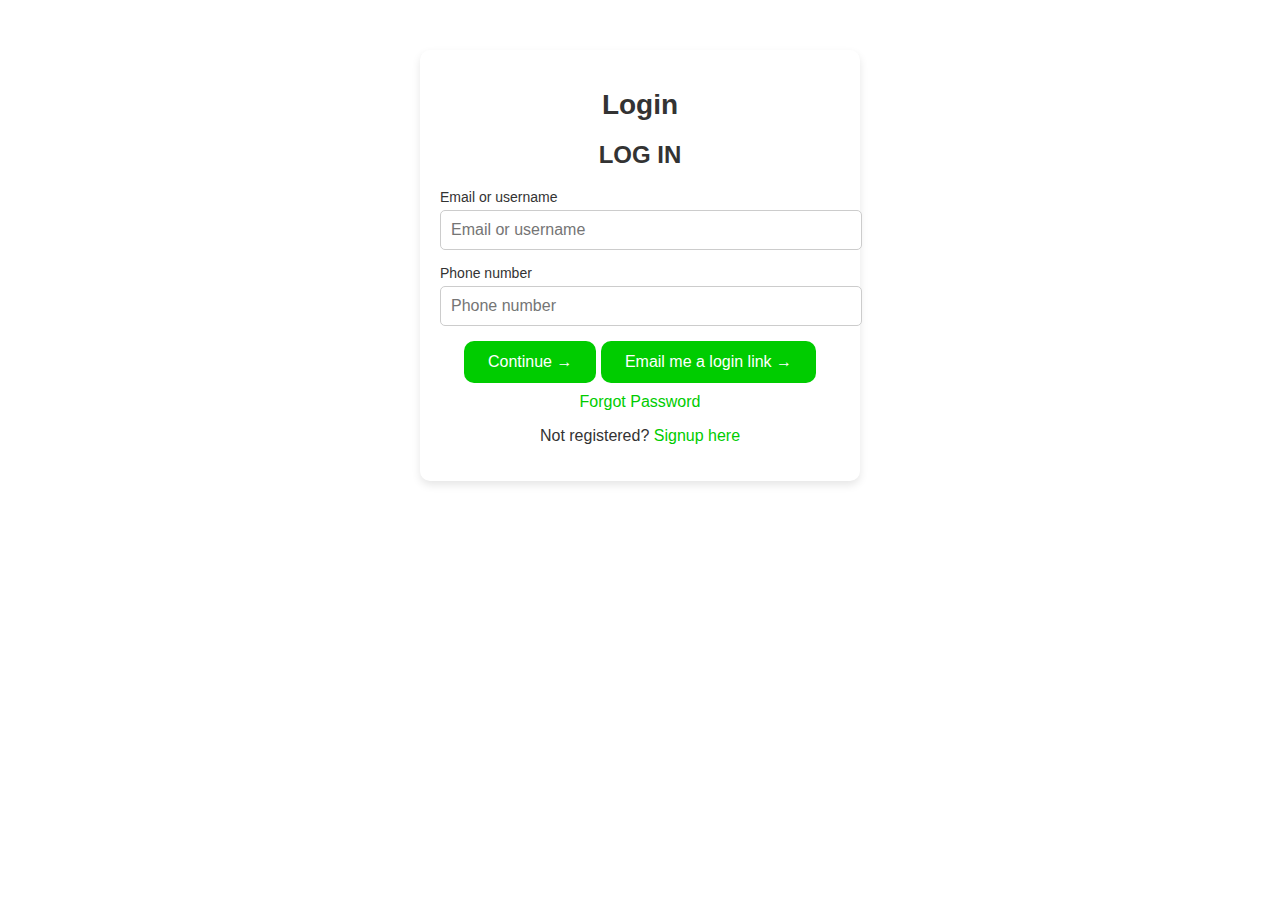
<file: Login.html>
<!DOCTYPE html>
<html lang="en">
<head>
  <meta charset="UTF-8">
  <meta name="viewport" content="width=device-width, initial-scale=1.0">
  <title>Bolt Login</title>
  <link rel="stylesheet" href="index.css"> 
</head>
<body>
  <section class="login-section">
    <div class="login-content">
      <h1 id="login-title">Login</h1>
      <div class="login-form">
        <h2>LOG IN</h2>
        <form>
          <div class="form-group">
            <label for="email">Email or username</label>
            <input type="text" id="email" name="email" placeholder="Email or username">
          </div>
          <div class="form-group">
            <label for="phone">Phone number</label>
            <input type="text" id="phone" name="phone" placeholder="Phone number">
          </div>
          <button type="submit" class="cta-button">Continue →</button>
          <button type="button" class="cta-button email-link">Email me a login link →</button>
          <a href="#" class="forgot-password">Forgot Password</a>
        </form>
        <p>Not registered? <a href="#driver-register" class="signup-link">Signup here</a></p>
      </div>
    </div>
  </section>

  <script>
    // Read query parameter to customize login page
    const urlParams = new URLSearchParams(window.location.search);
    const type = urlParams.get('type');
    const loginTitle = document.getElementById('login-title');

    if (type) {
      switch (type.toLowerCase()) {
        case 'driver':
          loginTitle.textContent = 'Driver Login';
          break;
        case 'courier':
          loginTitle.textContent = 'Courier Login';
          break;
        case 'merchant':
          loginTitle.textContent = 'Merchant Login';
          break;
        case 'fleet':
          loginTitle.textContent = 'Fleet Login';
          break;
        default:
          loginTitle.textContent = 'Login';
      }
    }
  </script>
</body>
</html>
</file>
<file: index.css>
body {
  margin: 0;
  font-family: Arial, Helvetica, sans-serif;
  color: #333;
}

.header {
  display: flex;
  justify-content: space-between;
  align-items: center;
  padding: 10px 20px;
  background-color: #fff;
  box-shadow: 0 2px 4px rgba(0, 0, 0, 0.1);
  position: fixed;
  width: 100%;
  top: 0;
  z-index: 1000;
}

.logo img {
  height: 40px;
}

.nav-links {
  display: flex;
  align-items: center;
  gap: 20px;
  margin-right: 50px;
}

.language {
  display: flex;
  align-items: center;
  gap: 5px;
}

.language img {
  border-radius: 8px;
}

.language span {
  font-size: 14px;
}

.support, .register {
  padding: 8px 16px;
  border-radius: 20px;
  text-decoration: none;
  font-size: 14px;
}

.support {
  border: 1px solid #ccc;
  color: #333;
}

.support:hover {
  background-color: #f5f5f5;
}

.register {
  background-color: #000;
  color: #fff;
}

.register:hover {
  background-color: #333;
}

.hamburger {
  display: block;
}

.mobile-menu {
  position: fixed;
  top: 0;
  right: 0;
  width: 80%;
  height: 100%;
  background-color: #fff;
  z-index: 1001;
  transform: translateX(100%);
  transition: transform 0.3s ease-in-out;
}

.mobile-menu[style*="block"] {
  transform: translateX(0);
}

.mobile-menu-content {
  padding: 20px;
}

.mobile-menu-close {
  background: none;
  border: none;
  font-size: 24px;
  cursor: pointer;
  position: absolute;
  top: 20px;
  right: 20px;
}

.mobile-nav-links {
  display: flex;
  flex-direction: column;
  gap: 20px;
  margin-top: 40px;
}

.mobile-nav-links a {
  text-decoration: none;
  font-size: 16px;
}

.register-options {
  position: fixed;
  top: 45%;
  left: 85%;
  transform: translate(-50%, -50%);
  background-color: #fff;
  border-radius: 10px;
  box-shadow: 0 4px 8px rgba(0, 0, 0, 0.2);
  z-index: 1002;
  width: 90%;
  max-width: 250px;

  padding: 20px;
}

.register-options-content {
  position: relative;
  padding: 5px;
}

.register-options-close {
  background: none;
  border: none;
  font-size: 24px;
  cursor: pointer;
  position: absolute;
  top: 10px;
  right: 10px;
}

.register-options h2 {
  text-align: center;
  font-size: 15px;
  margin-bottom: 20px;
}

.register-grid {
  /* display: grid;
  grid-template-columns: repeat(auto-fit, minmax(200px, 1fr)); */
  display: flex;
  flex-direction: column;
  gap: 5px;
}



.register-option {
  text-decoration: none;
  color: #333;
  padding: 5px;
  border-radius: 8px;
  transition: background-color 0.2s;
}

.register-option:hover {
  background-color: #f5f5f5;
}

.register-option h3 {
  font-size: 12px;
  margin-bottom: 10px;
}

.register-option p {
  font-size: 11px;
  color: #666;
}

@media (max-width: 768px) {
  .support, .register {
    display: none;
  }
  .hamburger {
    display: block;
  }
}

.hero {
  text-align: center;
  padding: 100px 20px 50px;
  background-color: #f9f9f9;
}

.hero-content {
  max-width: 800px;
  margin: 0 auto;
}

.slogan {
  font-size: 18px;
  color: #999;
  font-weight: 700;
}

.hero h1 {
  font-size: 48px;
  font-weight: 800;
  margin: 10px 0;
}

.hero p {
  font-size: 20px;
  color: #666;
  margin: 10px 0;
}

.cta-button {
  background-color: #00cc00;
  color: #fff;
  padding: 12px 24px;
  border: none;
  border-radius: 10px;
  font-size: 16px;
  cursor: pointer;
}

.cta-button:hover {
  background-color: #009900;
}

.services {
  padding: 50px 20px;
  text-align: center;
}

.services-header h1 {
  font-size: 36px;
  font-weight: 800;
}

.services-header p {
  font-size: 16px;
  color: #999;
  max-width: 600px;
  margin: 10px auto;
}

.First {
  display: flex;
  flex-direction: row;
  overflow-x: auto;
  overflow-y: hidden;
}

.Media02 {
  border-radius: 25px;
  width: 300px;
  height: 600px;
}

.DT {
  position: relative;
  margin-left: 20px;
}

.Rides {
  position: absolute;
  top: 0;
  left: 0;
  color: white;
  margin-left: 30px;
  margin-top: 20px;
  font-family: Arial, Helvetica, sans-serif;
}

.seconds {
  position: absolute;
  top: 0;
  left: 0;
  margin-left: 30px;
  margin-top: 70px;
  color: rgb(190, 184, 184);
  font-weight: 700;
  font-family: Arial, Helvetica, sans-serif;
}

.Gets {
  background-color: green;
  border-radius: 10px;
  height: 40px;
  width: 126px;
  position: absolute;
  top: 0;
  left: 0;
  font-size: 12px;
  font-family: Arial, Helvetica, sans-serif;
  margin-left: 30px;
  margin-top: 140px;
  color: white;
}

.Gets2 {
  margin-left: 10px;
  margin-top: 10px;
  margin-right: 20px;
}

.Media03 {
  border-radius: 25px;
  width: 300px;
  height: 600px;
}

.DT2 {
  position: relative;
  margin-left: 20px;
}

.Delivery {
  position: absolute;
  top: 0;
  left: 0;
  color: white;
  margin-left: 30px;
  margin-top: 20px;
  font-family: Arial, Helvetica, sans-serif;
}

.Your {
  position: absolute;
  top: 0;
  left: 0;
  margin-left: 30px;
  margin-top: 70px;
  color: rgb(190, 184, 184);
  font-weight: 700;
  font-family: Arial, Helvetica, sans-serif;
}

.Got {
  background-color: green;
  border-radius: 10px;
  height: 40px;
  width: 170px;
  position: absolute;
  top: 0;
  left: 0;
  font-size: 12px;
  font-family: Arial, Helvetica, sans-serif;
  margin-left: 30px;
  margin-top: 140px;
  color: white;
}

.Go {
  margin-left: 13px;
  margin-top: 10px;
  margin-right: 20px;
}

.Car {
  position: relative;
  margin-left: 20px;
}

.Car2 {
  border-radius: 25px;
  width: 300px;
  height: 600px;
}

.Car3 {
  position: absolute;
  top: 0;
  left: 0;
  color: white;
  margin-left: 30px;
  margin-top: 20px;
  font-family: Arial, Helvetica, sans-serif;
}

.High {
  position: absolute;
  top: 0;
  left: 0;
  margin-left: 30px;
  margin-top: 70px;
  color: rgb(190, 184, 184);
  font-weight: 700;
  font-family: Arial, Helvetica, sans-serif;
}

.Car4 {
  border-radius: 10px;
  height: 40px;
  width: 170px;
  position: absolute;
  top: 0;
  left: 0;
  font-size: 12px;
  font-family: Arial, Helvetica, sans-serif;
  margin-left: 30px;
  margin-top: 140px;
  background-color: aliceblue;
  color: black;
}

.Drive {
  margin-left: 13px;
  margin-top: 10px;
  margin-right: 20px;
}

.Team {
  position: relative;
  margin-left: 20px;
}

.Media05 {
  border-radius: 25px;
  width: 300px;
  height: 600px;
}

.Busy {
  position: absolute;
  top: 0;
  left: 0;
  color: white;
  margin-left: 30px;
  margin-top: 20px;
  font-family: Arial, Helvetica, sans-serif;
}

.for {
  position: absolute;
  top: 0;
  left: 0;
  margin-left: 30px;
  margin-top: 70px;
  color: rgb(190, 184, 184);
  font-weight: 700;
  font-family: Arial, Helvetica, sans-serif;
}

.Bolt1 {
  border-radius: 10px;
  height: 40px;
  width: 190px;
  position: absolute;
  top: 0;
  left: 0;
  font-size: 12px;
  font-family: Arial, Helvetica, sans-serif;
  margin-left: 30px;
  margin-top: 140px;
  background-color: aliceblue;
  color: black;
}

.Bolt2 {
  margin-left: 13px;
  margin-top: 10px;
  margin-right: 20px;
}

.D1 {
  position: relative;
  margin-left: 20px;
}

.D0 {
  border-radius: 25px;
  width: 300px;
  height: 600px;
}

.D2 {
  position: absolute;
  top: 0;
  left: 0;
  color: white;
  margin-left: 30px;
  margin-top: 20px;
  font-family: Arial, Helvetica, sans-serif;
}

.D3 {
  position: absolute;
  top: 0;
  left: 0;
  margin-left: 30px;
  margin-top: 70px;
  color: rgb(190, 184, 184);
  font-weight: 700;
  font-family: Arial, Helvetica, sans-serif;
}

.D4 {
  border-radius: 10px;
  height: 40px;
  width: 210px;
  position: absolute;
  top: 0;
  left: 0;
  font-size: 12px;
  font-family: Arial, Helvetica, sans-serif;
  margin-left: 30px;
  margin-top: 140px;
  background-color: aliceblue;
  color: black;
}

.D5 {
  margin-left: 13px;
  margin-top: 10px;
  margin-right: 20px;
}

.Div {
  position: relative;
  margin-left: 20px;
}

.Media06 {
  border-radius: 25px;
  width: 300px;
  height: 600px;
}

.Mic {
  position: absolute;
  top: 0;
  left: 0;
  color: white;
  margin-left: 30px;
  margin-top: 20px;
  font-family: Arial, Helvetica, sans-serif;
}

.wheel {
  position: absolute;
  top: 0;
  left: 0;
  margin-left: 30px;
  margin-top: 70px;
  color: rgb(190, 184, 184);
  font-weight: 700;
  font-family: Arial, Helvetica, sans-serif;
}

.Learn {
  border-radius: 10px;
  height: 40px;
  width: 140px;
  position: absolute;
  top: 0;
  left: 0;
  font-size: 12px;
  font-family: Arial, Helvetica, sans-serif;
  margin-left: 30px;
  margin-top: 140px;
  background-color: green;
  color: white;
}

.more {
  margin-left: 13px;
  margin-top: 10px;
  margin-right: 20px;
}

.mission {
  background-color: #000;
  color: #fff;
  padding: 50px 20px;
  text-align: center;
}

.full-width-image {
  width: 100%;
  height: auto;
  display: block;
}

.mission-content h1 {
  font-size: 36px;
  font-weight: 800;
}

.mission-content p {
  font-size: 18px;
  color: #999;
  max-width: 600px;
  margin: 20px auto;
}

.practices {
  text-align: left;
  max-width: 800px;
  margin: 20px auto;
}

.practices h2 {
  font-size: 24px;
}

.practices p {
  font-size: 16px;
  color: #999;
}

.learn-more {
  color: #00cc00;
  text-decoration: none;
  font-size: 16px;
}

.learn-more:hover {
  text-decoration: underline;
}

.about {
  background-color: #e6ffe6;
  padding: 50px 20px;
  text-align: center;
}

.about-content p:first-child {
  font-size: 16px;
  color: #999;
}

.about-content h1 {
  font-size: 36px;
  font-weight: 800;
}

.about-content p {
  font-size: 18px;
  color: #666;
  max-width: 600px;
  margin: 20px auto;
}

.earn {
  padding: 50px 20px;
  text-align: center;
}

.earn h1 {
  font-size: 36px;
  font-weight: 800;
}

.earn p {
  font-size: 18px;
  color: #666;
  max-width: 600px;
  margin: 20px auto;
}

.earn-grid {
  gap: 20px;
  padding: 20px;
}

.earn-card {
  display: flex;
  flex-direction: row;
  gap: 20px;
  margin-bottom: 50px;
}

.gri {
  padding-top: 50px;
}

.earn-card img {
  width: 400px;
  height: 400px;
  border-radius: 20px;
}

.earn-card p:first-child {
  font-size: 16px;
  color: #999;
}

.earn-card h2 {
  font-size: 24px;
  font-weight: 700;
}

.earn-card p {
  font-size: 16px;
  color: #666;
}

.features {
  padding: 50px 20px;
  text-align: center;
}

.features p:first-child {
  font-size: 16px;
  color: #999;
}

.features h1 {
  font-size: 36px;
  font-weight: 800;
}

.features p {
  font-size: 18px;
  color: #666;
  max-width: 600px;
  margin: 20px auto;
}

.apps {
  padding: 50px 20px;
  text-align: center;
}

.apps h1 {
  font-size: 36px;
  font-weight: 800;
}

.apps p {
  font-size: 18px;
  color: #666;
}

.apps-grid {
  display: grid;
  grid-template-columns: repeat(auto-fit, minmax(300px, 1fr));
  gap: 20px;
  padding: 20px;
}

.app-card img {
  width: 300px;
  height: 300px;
  border-radius: 20px;
}

.app-card h2 {
  font-size: 24px;
  font-weight: 700;
}

.app-card p {
  font-size: 16px;
  color: #666;
}

.news {
  padding: 50px 20px;
  text-align: center;
}

.news h1 {
  font-size: 36px;
  font-weight: 800;
}

.view-all {
  font-size: 16px;
  color: #00cc00;
  text-decoration: none;
}

.view-all:hover {
  text-decoration: underline;
}

.news-grid {
  display: grid;
  grid-template-columns: repeat(auto-fit, minmax(300px, 1fr));
  gap: 20px;
  padding: 20px;
}

.news-card img {
  width: 100%;
  height: 200px;
  object-fit: cover;
  border-radius: 20px;
}

.news-card p:first-child {
  font-size: 14px;
  color: #999;
}

.news-card h2 {
  font-size: 20px;
  font-weight: 700;
}

.news-card p {
  font-size: 16px;
  color: #666;
}

.footer {
  background-color: #f9f9f9;
  padding: 50px 20px;
}

.footer-grid {
  display: grid;
  grid-template-columns: repeat(auto-fit, minmax(150px, 1fr));
  gap: 20px;
  max-width: 1200px;
  margin: 0 auto;
}

.footer-column h3 {
  font-size: 18px;
  font-weight: 700;
}

.footer-column a {
  display: block;
  font-size: 14px;
  color: #666;
  text-decoration: none;
  margin: 5px 0;
}

.footer-column a:hover {
  color: #00cc00;
}

.footer-bottom {
  display: flex;
  justify-content: center;
  align-items: center;
  gap: 20px;
  margin-top: 20px;
}

/* Add to your existing index.css */
 .login-section {
  padding: 50px 20px;
  text-align: center;
}

.login-content {
  max-width: 400px;
  margin: 0 auto;
  background-color: #fff;
  padding: 20px;
  border-radius: 10px;
  box-shadow: 0 4px 8px rgba(0, 0, 0, 0.1);
}

.login-content h1 {
  font-size: 28px;
  font-weight: 800;
}

.login-form {
  margin-top: 20px;
}

.form-group {
  margin-bottom: 15px;
  text-align: left;
}

.form-group label {
  display: block;
  font-size: 14px;
  margin-bottom: 5px;
}

.form-group input {
  width: 100%;
  padding: 10px;
  border: 1px solid #ccc;
  border-radius: 5px;
  font-size: 16px;
}

.forgot-password {
  display: block;
  margin-top: 10px;
  color: #00cc00;
  text-decoration: none;
}

.forgot-password:hover {
  text-decoration: underline;
}

.signup-link {
  color: #00cc00;
  text-decoration: none;
}

.signup-link:hover {
  text-decoration: underline;
}

@media (max-width: 768px) {
  .hero h1 {
    font-size: 36px;
  }
  .services-header h1, .mission-content h1, .about-content h1, .earn h1, .apps h1, .news h1 {
    font-size: 28px;
  }
  .earn-card {
    display: block;
    margin-bottom: 0px;
    margin-top: 0px;
  }
  .earn-card img {
    width: 100%;
  }
  .full-width-image {
    height: 250px;
  }
}

@media (max-width: 480px) {
  .hero h1 {
    font-size: 28px;
  }
  .hero p, .mission-content p, .about-content p, .earn p, .apps p, .news-card p {
    font-size: 16px;
  }
  .cta-button, .service-button {
    padding: 10px 20px;
    font-size: 14px;
  }
}
</file>
